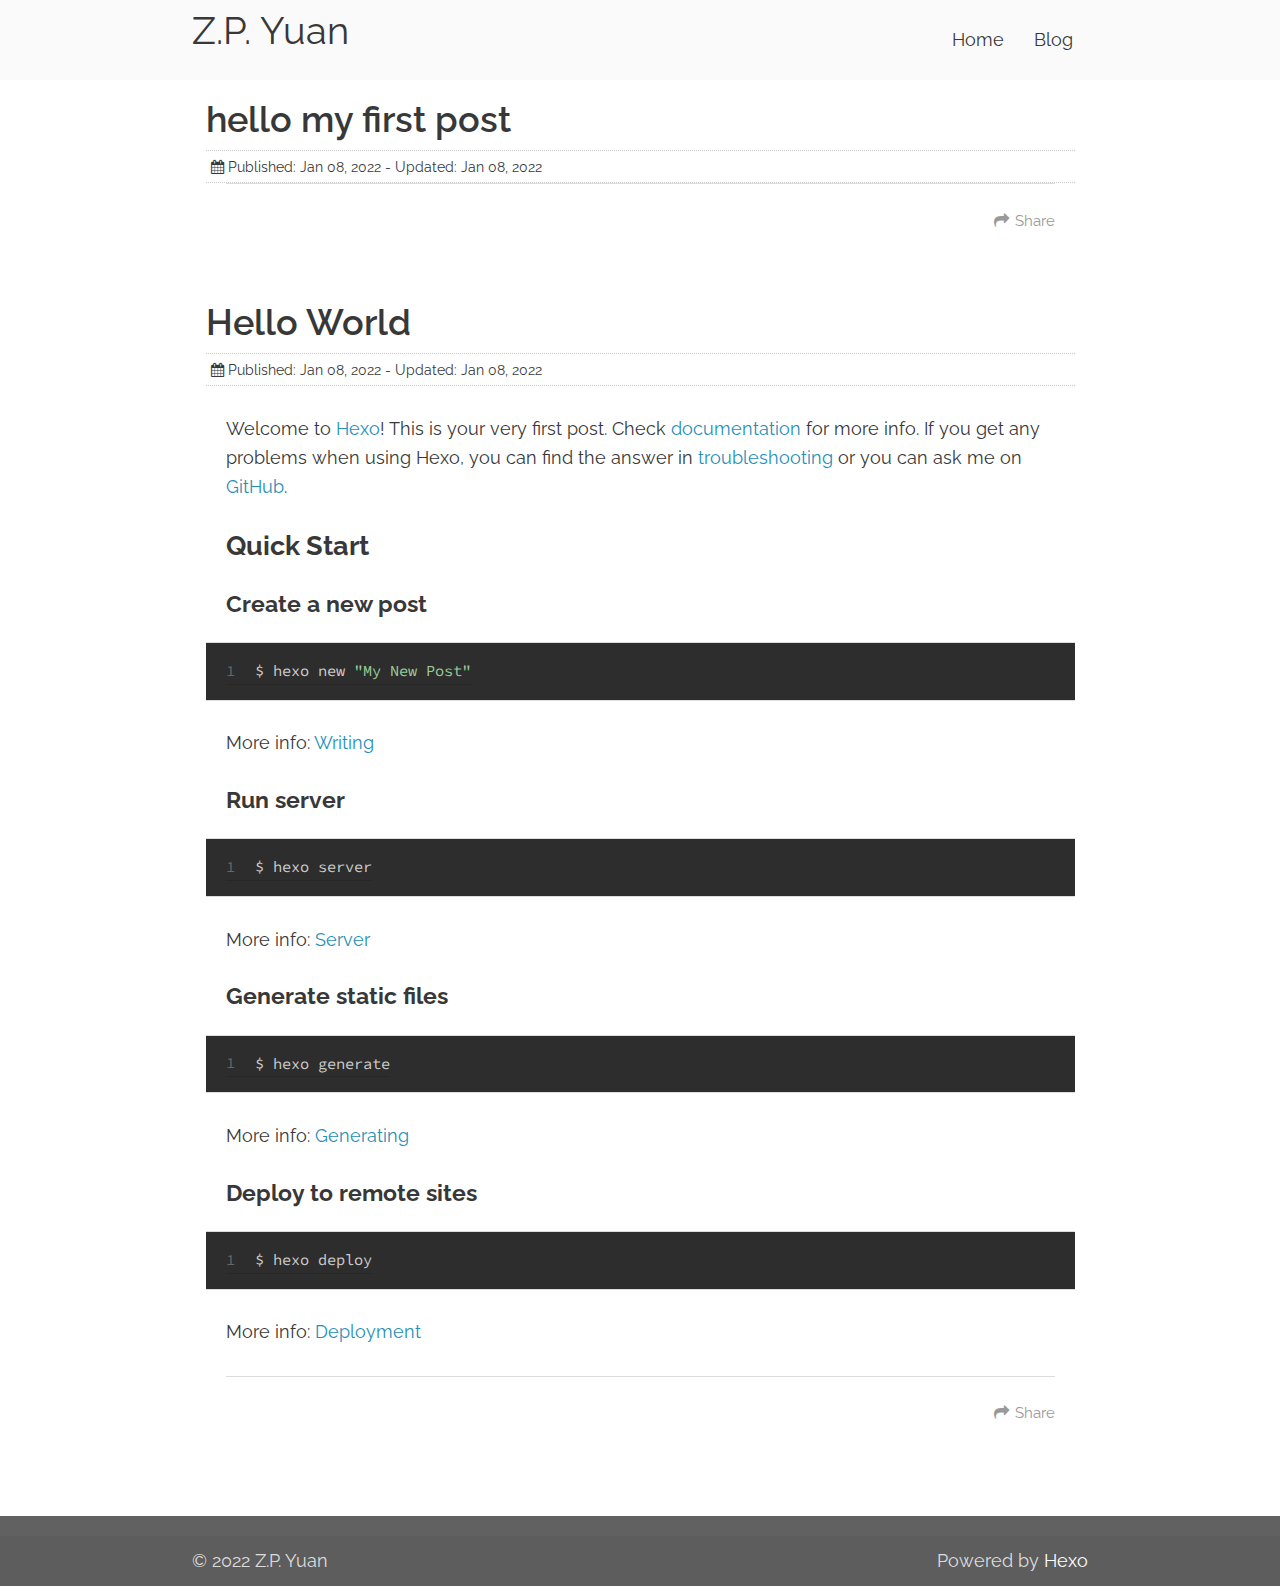
<file: blog/index.html>
<!DOCTYPE html>
<html>
<head>
  <meta charset="utf-8" />
  
  <title>Blog | Z.P. Yuan</title>

  <meta name="viewport" content="width=device-width, initial-scale=1.0" />
  <meta http-equiv="X-UA-Compatible" content="ie=edge" />

  <meta name="description" content="Personal Blog of Z.P. Yuan">
<meta property="og:type" content="website">
<meta property="og:title" content="Z.P. Yuan">
<meta property="og:url" content="http://example.com/blog/index.html">
<meta property="og:site_name" content="Z.P. Yuan">
<meta property="og:description" content="Personal Blog of Z.P. Yuan">
<meta property="og:locale" content="en_US">
<meta property="article:author" content="Z.P. Yuan">
<meta name="twitter:card" content="summary">

  
    <link rel="alternate" href="/atom.xml" title="Z.P. Yuan" type="application/atom+xml" />
  

  

  <link href="https://fonts.googleapis.com/css?family=Source+Code+Pro|Material+Icons|Raleway:400,300,700" rel="stylesheet" type="text/css" />

  
<link rel="stylesheet" href="/generated/668-8ba6742167ba420f699c.css">

<link rel="stylesheet" href="/generated/app-da20bb8e781d1cdeb855.css">

<link rel="stylesheet" href="/generated/blog-9616c73356b85ed396f8.css">


  


  <script src="https://polyfill.io/v3/polyfill.min.js?features=es5,es6,es7,fetch,Object.entries,Object.values&flags=gated"></script>

<meta name="generator" content="Hexo 6.0.0"></head>
<body>

  
<div class="navbar-fixed">
  <nav id="main-navbar" class="grey lighten-5 z-depth-0" role="navigation">
    <div class="nav-wrapper container">

      <a id="logo-container" href="/" class="brand-logo center-align">
        <span>Z.P. Yuan</span>
        <sub></sub>
      </a>

      <ul class="right hide-on-med-and-down">
        
          <li>
            <a class="main-nav-link" href="/">Home</a>
          </li>
        
          <li>
            <a class="main-nav-link" href="/blog">Blog</a>
          </li>
        
      </ul>

      <a href="#" data-target="nav-mobile" class="button-collapse sidenav-trigger">
        <i class="material-icons">menu</i>
      </a>
    </div>
  </nav>
</div>

<ul id="nav-mobile" class="sidenav">
  
  <li>
    <a class="main-nav-link" href="/">Home</a>
  </li>
  
  <li>
    <a class="main-nav-link" href="/blog">Blog</a>
  </li>
  
</ul>


  <div id="main-container">
    
<div class="container">
  <div class="row">
    <div class="col s12">

      

      
        

      <article id="post-hello-my-first-post" class="article article-type-post" itemscope itemprop="blogPost">

        <div class="article-inner">
          


          <header class="article-header">
          
              
  
    <h1 itemprop="name" class="header">
      <a class="article-title " href="/blog/hello-my-first-post/">hello my first post</a>
    </h1>
  


          

            
              <div class="article-meta">
                <i class="fa fa-calendar"></i>
                Published:
                <time
                  datetime="2022-01-08T18:57:53.000Z"
                  itemprop="datePublished"
                  title="Date published"
                >Jan 08, 2022</time>

                
                  -
                  Updated:
                  <time
                    datetime="2022-01-08T18:57:53.022Z"
                    itemprop="dateModified"
                    title="Date updated"
                  >Jan 08, 2022</time>
                
              </div>
            
          </header>


          <div class="article-entry " itemprop="articleBody">
            
              
            
          </div>

          

          <footer class="article-footer">
            <a data-url="http://example.com/blog/hello-my-first-post/" data-id="cky66wwni00003ku4auhbgjx4" class="article-share-link">Share</a>
            
            
          </footer>

        </div>

        
      </article>


      




      
        

      <article id="post-hello-world" class="article article-type-post" itemscope itemprop="blogPost">

        <div class="article-inner">
          


          <header class="article-header">
          
              
  
    <h1 itemprop="name" class="header">
      <a class="article-title " href="/blog/hello-world/">Hello World</a>
    </h1>
  


          

            
              <div class="article-meta">
                <i class="fa fa-calendar"></i>
                Published:
                <time
                  datetime="2022-01-08T18:37:34.555Z"
                  itemprop="datePublished"
                  title="Date published"
                >Jan 08, 2022</time>

                
                  -
                  Updated:
                  <time
                    datetime="2022-01-08T18:37:34.556Z"
                    itemprop="dateModified"
                    title="Date updated"
                  >Jan 08, 2022</time>
                
              </div>
            
          </header>


          <div class="article-entry " itemprop="articleBody">
            
              <p>Welcome to <a target="_blank" rel="noopener" href="https://hexo.io/">Hexo</a>! This is your very first post. Check <a target="_blank" rel="noopener" href="https://hexo.io/docs/">documentation</a> for more info. If you get any problems when using Hexo, you can find the answer in <a target="_blank" rel="noopener" href="https://hexo.io/docs/troubleshooting.html">troubleshooting</a> or you can ask me on <a target="_blank" rel="noopener" href="https://github.com/hexojs/hexo/issues">GitHub</a>.</p>
<h2 id="Quick-Start"><a href="#Quick-Start" class="headerlink" title="Quick Start"></a>Quick Start</h2><h3 id="Create-a-new-post"><a href="#Create-a-new-post" class="headerlink" title="Create a new post"></a>Create a new post</h3><figure class="highlight bash"><table><tr><td class="gutter"><pre><span class="line">1</span><br></pre></td><td class="code"><pre><span class="line">$ hexo new <span class="string">&quot;My New Post&quot;</span></span><br></pre></td></tr></table></figure>

<p>More info: <a target="_blank" rel="noopener" href="https://hexo.io/docs/writing.html">Writing</a></p>
<h3 id="Run-server"><a href="#Run-server" class="headerlink" title="Run server"></a>Run server</h3><figure class="highlight bash"><table><tr><td class="gutter"><pre><span class="line">1</span><br></pre></td><td class="code"><pre><span class="line">$ hexo server</span><br></pre></td></tr></table></figure>

<p>More info: <a target="_blank" rel="noopener" href="https://hexo.io/docs/server.html">Server</a></p>
<h3 id="Generate-static-files"><a href="#Generate-static-files" class="headerlink" title="Generate static files"></a>Generate static files</h3><figure class="highlight bash"><table><tr><td class="gutter"><pre><span class="line">1</span><br></pre></td><td class="code"><pre><span class="line">$ hexo generate</span><br></pre></td></tr></table></figure>

<p>More info: <a target="_blank" rel="noopener" href="https://hexo.io/docs/generating.html">Generating</a></p>
<h3 id="Deploy-to-remote-sites"><a href="#Deploy-to-remote-sites" class="headerlink" title="Deploy to remote sites"></a>Deploy to remote sites</h3><figure class="highlight bash"><table><tr><td class="gutter"><pre><span class="line">1</span><br></pre></td><td class="code"><pre><span class="line">$ hexo deploy</span><br></pre></td></tr></table></figure>

<p>More info: <a target="_blank" rel="noopener" href="https://hexo.io/docs/one-command-deployment.html">Deployment</a></p>

            
          </div>

          

          <footer class="article-footer">
            <a data-url="http://example.com/blog/hello-world/" data-id="cky667uku0000e0u4fpge472h" class="article-share-link">Share</a>
            
            
          </footer>

        </div>

        
      </article>


      




      


      

    </div>
  </div>
</div>


  </div>

  <footer class="page-footer grey darken-2">
    <div class="footer-copyright">
      <div class="container">
        &copy; 2022 Z.P. Yuan

        <div class="right">
          Powered by <a href="http://hexo.io/" rel="nofollow noopener" class="white-text" target="_blank">Hexo</a>
        </div>
      </div>
    </div>
  </footer>

  
<script src="/generated/193-eb01f81907d23513bb6f.js"></script>

<script src="/generated/668-d2e471b8dcd3790fc287.js"></script>

<script src="/generated/app-ab934fe8b0db342c4d01.js"></script>

<script src="/generated/blog-11990083fd519e2cb9b8.js"></script>


</body>
</html>
</file>
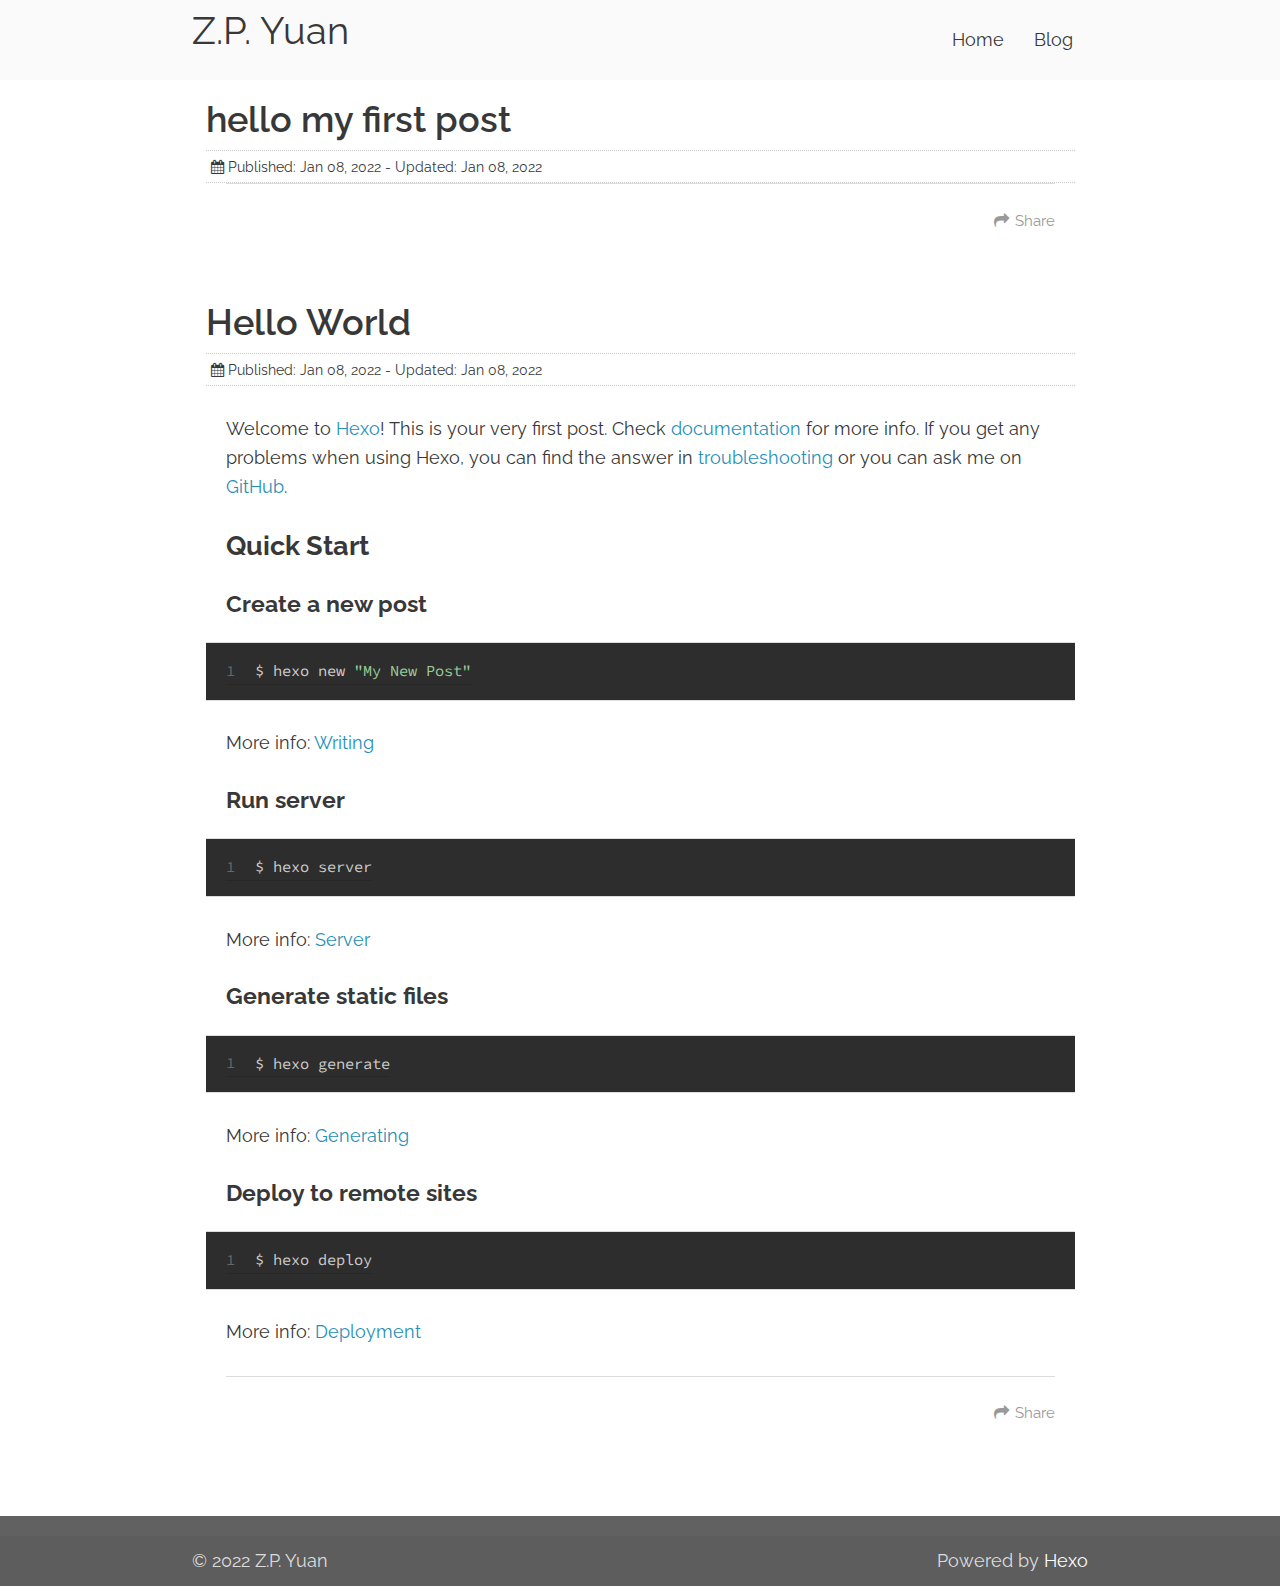
<file: blog/2022/index.html>
<!DOCTYPE html>
<html>
<head>
  <meta charset="utf-8" />
  
  <title>Blog: 2022 | Z.P. Yuan</title>

  <meta name="viewport" content="width=device-width, initial-scale=1.0" />
  <meta http-equiv="X-UA-Compatible" content="ie=edge" />

  <meta name="description" content="Personal Blog of Z.P. Yuan">
<meta property="og:type" content="website">
<meta property="og:title" content="Z.P. Yuan">
<meta property="og:url" content="http://example.com/blog/2022/index.html">
<meta property="og:site_name" content="Z.P. Yuan">
<meta property="og:description" content="Personal Blog of Z.P. Yuan">
<meta property="og:locale" content="en_US">
<meta property="article:author" content="Z.P. Yuan">
<meta name="twitter:card" content="summary">

  
    <link rel="alternate" href="/atom.xml" title="Z.P. Yuan" type="application/atom+xml" />
  

  

  <link href="https://fonts.googleapis.com/css?family=Source+Code+Pro|Material+Icons|Raleway:400,300,700" rel="stylesheet" type="text/css" />

  
<link rel="stylesheet" href="/generated/668-8ba6742167ba420f699c.css">

<link rel="stylesheet" href="/generated/app-da20bb8e781d1cdeb855.css">

<link rel="stylesheet" href="/generated/blog-9616c73356b85ed396f8.css">


  


  <script src="https://polyfill.io/v3/polyfill.min.js?features=es5,es6,es7,fetch,Object.entries,Object.values&flags=gated"></script>

<meta name="generator" content="Hexo 6.0.0"></head>
<body>

  
<div class="navbar-fixed">
  <nav id="main-navbar" class="grey lighten-5 z-depth-0" role="navigation">
    <div class="nav-wrapper container">

      <a id="logo-container" href="/" class="brand-logo center-align">
        <span>Z.P. Yuan</span>
        <sub></sub>
      </a>

      <ul class="right hide-on-med-and-down">
        
          <li>
            <a class="main-nav-link" href="/">Home</a>
          </li>
        
          <li>
            <a class="main-nav-link" href="/blog">Blog</a>
          </li>
        
      </ul>

      <a href="#" data-target="nav-mobile" class="button-collapse sidenav-trigger">
        <i class="material-icons">menu</i>
      </a>
    </div>
  </nav>
</div>

<ul id="nav-mobile" class="sidenav">
  
  <li>
    <a class="main-nav-link" href="/">Home</a>
  </li>
  
  <li>
    <a class="main-nav-link" href="/blog">Blog</a>
  </li>
  
</ul>


  <div id="main-container">
    
<div class="container">
  <div class="row">
    <div class="col s12">

      

      
        

      <article id="post-hello-my-first-post" class="article article-type-post" itemscope itemprop="blogPost">

        <div class="article-inner">
          


          <header class="article-header">
          
              
  
    <h1 itemprop="name" class="header">
      <a class="article-title " href="/blog/hello-my-first-post/">hello my first post</a>
    </h1>
  


          

            
              <div class="article-meta">
                <i class="fa fa-calendar"></i>
                Published:
                <time
                  datetime="2022-01-08T18:57:53.000Z"
                  itemprop="datePublished"
                  title="Date published"
                >Jan 08, 2022</time>

                
                  -
                  Updated:
                  <time
                    datetime="2022-01-08T18:57:53.022Z"
                    itemprop="dateModified"
                    title="Date updated"
                  >Jan 08, 2022</time>
                
              </div>
            
          </header>


          <div class="article-entry " itemprop="articleBody">
            
              
            
          </div>

          

          <footer class="article-footer">
            <a data-url="http://example.com/blog/hello-my-first-post/" data-id="cky66wwni00003ku4auhbgjx4" class="article-share-link">Share</a>
            
            
          </footer>

        </div>

        
      </article>


      




      
        

      <article id="post-hello-world" class="article article-type-post" itemscope itemprop="blogPost">

        <div class="article-inner">
          


          <header class="article-header">
          
              
  
    <h1 itemprop="name" class="header">
      <a class="article-title " href="/blog/hello-world/">Hello World</a>
    </h1>
  


          

            
              <div class="article-meta">
                <i class="fa fa-calendar"></i>
                Published:
                <time
                  datetime="2022-01-08T18:37:34.555Z"
                  itemprop="datePublished"
                  title="Date published"
                >Jan 08, 2022</time>

                
                  -
                  Updated:
                  <time
                    datetime="2022-01-08T18:37:34.556Z"
                    itemprop="dateModified"
                    title="Date updated"
                  >Jan 08, 2022</time>
                
              </div>
            
          </header>


          <div class="article-entry " itemprop="articleBody">
            
              <p>Welcome to <a target="_blank" rel="noopener" href="https://hexo.io/">Hexo</a>! This is your very first post. Check <a target="_blank" rel="noopener" href="https://hexo.io/docs/">documentation</a> for more info. If you get any problems when using Hexo, you can find the answer in <a target="_blank" rel="noopener" href="https://hexo.io/docs/troubleshooting.html">troubleshooting</a> or you can ask me on <a target="_blank" rel="noopener" href="https://github.com/hexojs/hexo/issues">GitHub</a>.</p>
<h2 id="Quick-Start"><a href="#Quick-Start" class="headerlink" title="Quick Start"></a>Quick Start</h2><h3 id="Create-a-new-post"><a href="#Create-a-new-post" class="headerlink" title="Create a new post"></a>Create a new post</h3><figure class="highlight bash"><table><tr><td class="gutter"><pre><span class="line">1</span><br></pre></td><td class="code"><pre><span class="line">$ hexo new <span class="string">&quot;My New Post&quot;</span></span><br></pre></td></tr></table></figure>

<p>More info: <a target="_blank" rel="noopener" href="https://hexo.io/docs/writing.html">Writing</a></p>
<h3 id="Run-server"><a href="#Run-server" class="headerlink" title="Run server"></a>Run server</h3><figure class="highlight bash"><table><tr><td class="gutter"><pre><span class="line">1</span><br></pre></td><td class="code"><pre><span class="line">$ hexo server</span><br></pre></td></tr></table></figure>

<p>More info: <a target="_blank" rel="noopener" href="https://hexo.io/docs/server.html">Server</a></p>
<h3 id="Generate-static-files"><a href="#Generate-static-files" class="headerlink" title="Generate static files"></a>Generate static files</h3><figure class="highlight bash"><table><tr><td class="gutter"><pre><span class="line">1</span><br></pre></td><td class="code"><pre><span class="line">$ hexo generate</span><br></pre></td></tr></table></figure>

<p>More info: <a target="_blank" rel="noopener" href="https://hexo.io/docs/generating.html">Generating</a></p>
<h3 id="Deploy-to-remote-sites"><a href="#Deploy-to-remote-sites" class="headerlink" title="Deploy to remote sites"></a>Deploy to remote sites</h3><figure class="highlight bash"><table><tr><td class="gutter"><pre><span class="line">1</span><br></pre></td><td class="code"><pre><span class="line">$ hexo deploy</span><br></pre></td></tr></table></figure>

<p>More info: <a target="_blank" rel="noopener" href="https://hexo.io/docs/one-command-deployment.html">Deployment</a></p>

            
          </div>

          

          <footer class="article-footer">
            <a data-url="http://example.com/blog/hello-world/" data-id="cky667uku0000e0u4fpge472h" class="article-share-link">Share</a>
            
            
          </footer>

        </div>

        
      </article>


      




      


      

    </div>
  </div>
</div>


  </div>

  <footer class="page-footer grey darken-2">
    <div class="footer-copyright">
      <div class="container">
        &copy; 2022 Z.P. Yuan

        <div class="right">
          Powered by <a href="http://hexo.io/" rel="nofollow noopener" class="white-text" target="_blank">Hexo</a>
        </div>
      </div>
    </div>
  </footer>

  
<script src="/generated/193-eb01f81907d23513bb6f.js"></script>

<script src="/generated/668-d2e471b8dcd3790fc287.js"></script>

<script src="/generated/app-ab934fe8b0db342c4d01.js"></script>

<script src="/generated/blog-11990083fd519e2cb9b8.js"></script>


</body>
</html>
</file>
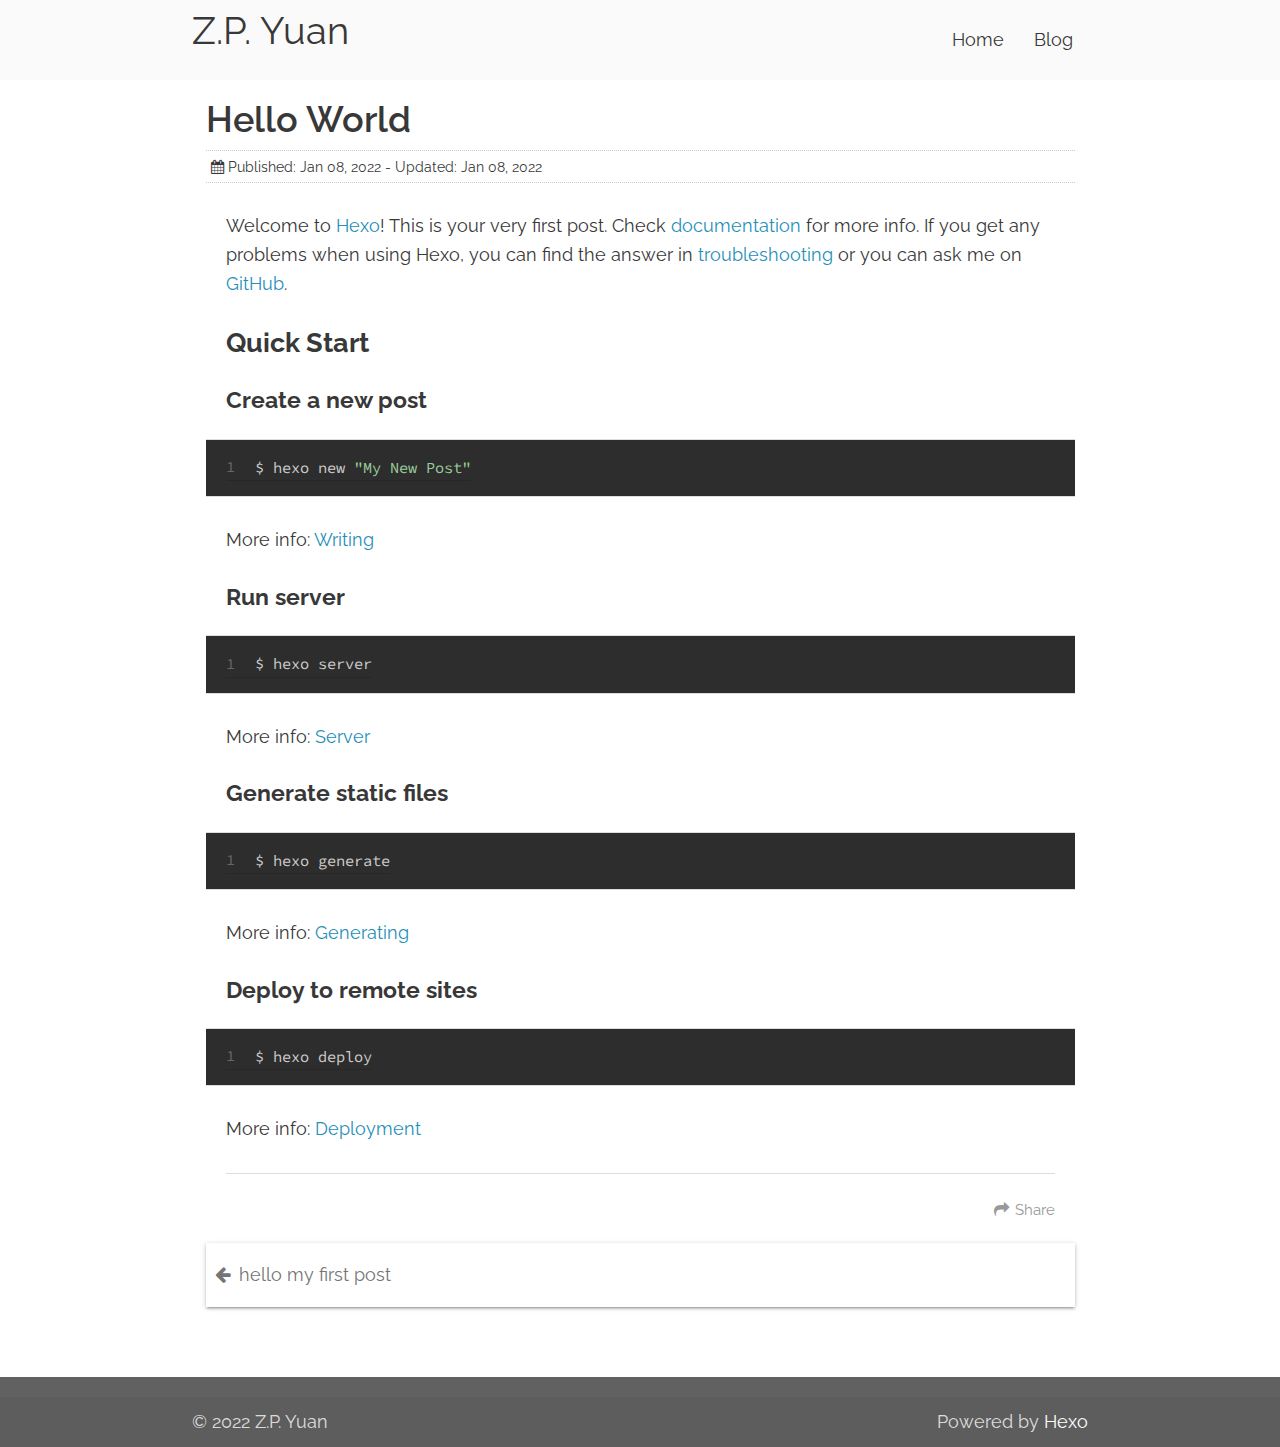
<file: blog/hello-world/index.html>
<!DOCTYPE html>
<html>
<head>
  <meta charset="utf-8" />
  
  <title>Hello World | Z.P. Yuan</title>

  <meta name="viewport" content="width=device-width, initial-scale=1.0" />
  <meta http-equiv="X-UA-Compatible" content="ie=edge" />

  <meta name="description" content="Welcome to Hexo! This is your very first post. Check documentation for more info. If you get any problems when using Hexo, you can find the answer in troubleshooting or you can ask me on GitHub. Quick">
<meta property="og:type" content="article">
<meta property="og:title" content="Hello World">
<meta property="og:url" content="http://example.com/blog/hello-world/index.html">
<meta property="og:site_name" content="Z.P. Yuan">
<meta property="og:description" content="Welcome to Hexo! This is your very first post. Check documentation for more info. If you get any problems when using Hexo, you can find the answer in troubleshooting or you can ask me on GitHub. Quick">
<meta property="og:locale" content="en_US">
<meta property="article:published_time" content="2022-01-08T18:37:34.555Z">
<meta property="article:modified_time" content="2022-01-08T18:37:34.556Z">
<meta property="article:author" content="Z.P. Yuan">
<meta name="twitter:card" content="summary">

  
    <link rel="alternate" href="/atom.xml" title="Z.P. Yuan" type="application/atom+xml" />
  

  

  <link href="https://fonts.googleapis.com/css?family=Source+Code+Pro|Material+Icons|Raleway:400,300,700" rel="stylesheet" type="text/css" />

  
<link rel="stylesheet" href="/generated/668-8ba6742167ba420f699c.css">

<link rel="stylesheet" href="/generated/app-da20bb8e781d1cdeb855.css">

<link rel="stylesheet" href="/generated/blog-9616c73356b85ed396f8.css">


  


  <script src="https://polyfill.io/v3/polyfill.min.js?features=es5,es6,es7,fetch,Object.entries,Object.values&flags=gated"></script>

<meta name="generator" content="Hexo 6.0.0"></head>
<body>

  
<div class="navbar-fixed">
  <nav id="main-navbar" class="grey lighten-5 z-depth-0" role="navigation">
    <div class="nav-wrapper container">

      <a id="logo-container" href="/" class="brand-logo center-align">
        <span>Z.P. Yuan</span>
        <sub></sub>
      </a>

      <ul class="right hide-on-med-and-down">
        
          <li>
            <a class="main-nav-link" href="/">Home</a>
          </li>
        
          <li>
            <a class="main-nav-link" href="/blog">Blog</a>
          </li>
        
      </ul>

      <a href="#" data-target="nav-mobile" class="button-collapse sidenav-trigger">
        <i class="material-icons">menu</i>
      </a>
    </div>
  </nav>
</div>

<ul id="nav-mobile" class="sidenav">
  
  <li>
    <a class="main-nav-link" href="/">Home</a>
  </li>
  
  <li>
    <a class="main-nav-link" href="/blog">Blog</a>
  </li>
  
</ul>


  <div id="main-container">
    
<div class="container">
  <div class="row">
    <div class="col s12">


      <article id="post-hello-world" class="article article-type-post" itemscope itemprop="blogPost">

        <div class="article-inner">
          


          <header class="article-header">
          
              
  
    <h1 class="article-title header" itemprop="name">
      Hello World
    </h1>
  


          

            
              <div class="article-meta">
                <i class="fa fa-calendar"></i>
                Published:
                <time
                  datetime="2022-01-08T18:37:34.555Z"
                  itemprop="datePublished"
                  title="Date published"
                >Jan 08, 2022</time>

                
                  -
                  Updated:
                  <time
                    datetime="2022-01-08T18:37:34.556Z"
                    itemprop="dateModified"
                    title="Date updated"
                  >Jan 08, 2022</time>
                
              </div>
            
          </header>


          <div class="article-entry " itemprop="articleBody">
            
              <p>Welcome to <a target="_blank" rel="noopener" href="https://hexo.io/">Hexo</a>! This is your very first post. Check <a target="_blank" rel="noopener" href="https://hexo.io/docs/">documentation</a> for more info. If you get any problems when using Hexo, you can find the answer in <a target="_blank" rel="noopener" href="https://hexo.io/docs/troubleshooting.html">troubleshooting</a> or you can ask me on <a target="_blank" rel="noopener" href="https://github.com/hexojs/hexo/issues">GitHub</a>.</p>
<h2 id="Quick-Start"><a href="#Quick-Start" class="headerlink" title="Quick Start"></a>Quick Start</h2><h3 id="Create-a-new-post"><a href="#Create-a-new-post" class="headerlink" title="Create a new post"></a>Create a new post</h3><figure class="highlight bash"><table><tr><td class="gutter"><pre><span class="line">1</span><br></pre></td><td class="code"><pre><span class="line">$ hexo new <span class="string">&quot;My New Post&quot;</span></span><br></pre></td></tr></table></figure>

<p>More info: <a target="_blank" rel="noopener" href="https://hexo.io/docs/writing.html">Writing</a></p>
<h3 id="Run-server"><a href="#Run-server" class="headerlink" title="Run server"></a>Run server</h3><figure class="highlight bash"><table><tr><td class="gutter"><pre><span class="line">1</span><br></pre></td><td class="code"><pre><span class="line">$ hexo server</span><br></pre></td></tr></table></figure>

<p>More info: <a target="_blank" rel="noopener" href="https://hexo.io/docs/server.html">Server</a></p>
<h3 id="Generate-static-files"><a href="#Generate-static-files" class="headerlink" title="Generate static files"></a>Generate static files</h3><figure class="highlight bash"><table><tr><td class="gutter"><pre><span class="line">1</span><br></pre></td><td class="code"><pre><span class="line">$ hexo generate</span><br></pre></td></tr></table></figure>

<p>More info: <a target="_blank" rel="noopener" href="https://hexo.io/docs/generating.html">Generating</a></p>
<h3 id="Deploy-to-remote-sites"><a href="#Deploy-to-remote-sites" class="headerlink" title="Deploy to remote sites"></a>Deploy to remote sites</h3><figure class="highlight bash"><table><tr><td class="gutter"><pre><span class="line">1</span><br></pre></td><td class="code"><pre><span class="line">$ hexo deploy</span><br></pre></td></tr></table></figure>

<p>More info: <a target="_blank" rel="noopener" href="https://hexo.io/docs/one-command-deployment.html">Deployment</a></p>

            
          </div>

          

          <footer class="article-footer">
            <a data-url="http://example.com/blog/hello-world/" data-id="cky667uku0000e0u4fpge472h" class="article-share-link">Share</a>
            
            
          </footer>

        </div>

        
          
<nav id="article-nav" class="white">
  <div class="nav-wrapper">
    <ul>
    
      <li id="article-nav-newer-container">
        <a
          href="/blog/hello-my-first-post/"
          id="article-nav-newer"
          class="article-nav-link-wrap grey-text text-darken-1"
          title="hello my first post"
        >
          <i class="fa fa-arrow-left"></i>
          <span class="article-nav-title truncate">hello my first post</span>
        </a>
      </li>
    

    

    </ul>
  </div>
</nav>


        
      </article>


      



    </div>
  </div>
</div>


  




  </div>

  <footer class="page-footer grey darken-2">
    <div class="footer-copyright">
      <div class="container">
        &copy; 2022 Z.P. Yuan

        <div class="right">
          Powered by <a href="http://hexo.io/" rel="nofollow noopener" class="white-text" target="_blank">Hexo</a>
        </div>
      </div>
    </div>
  </footer>

  
<script src="/generated/193-eb01f81907d23513bb6f.js"></script>

<script src="/generated/668-d2e471b8dcd3790fc287.js"></script>

<script src="/generated/app-ab934fe8b0db342c4d01.js"></script>

<script src="/generated/blog-11990083fd519e2cb9b8.js"></script>


</body>
</html>
</file>
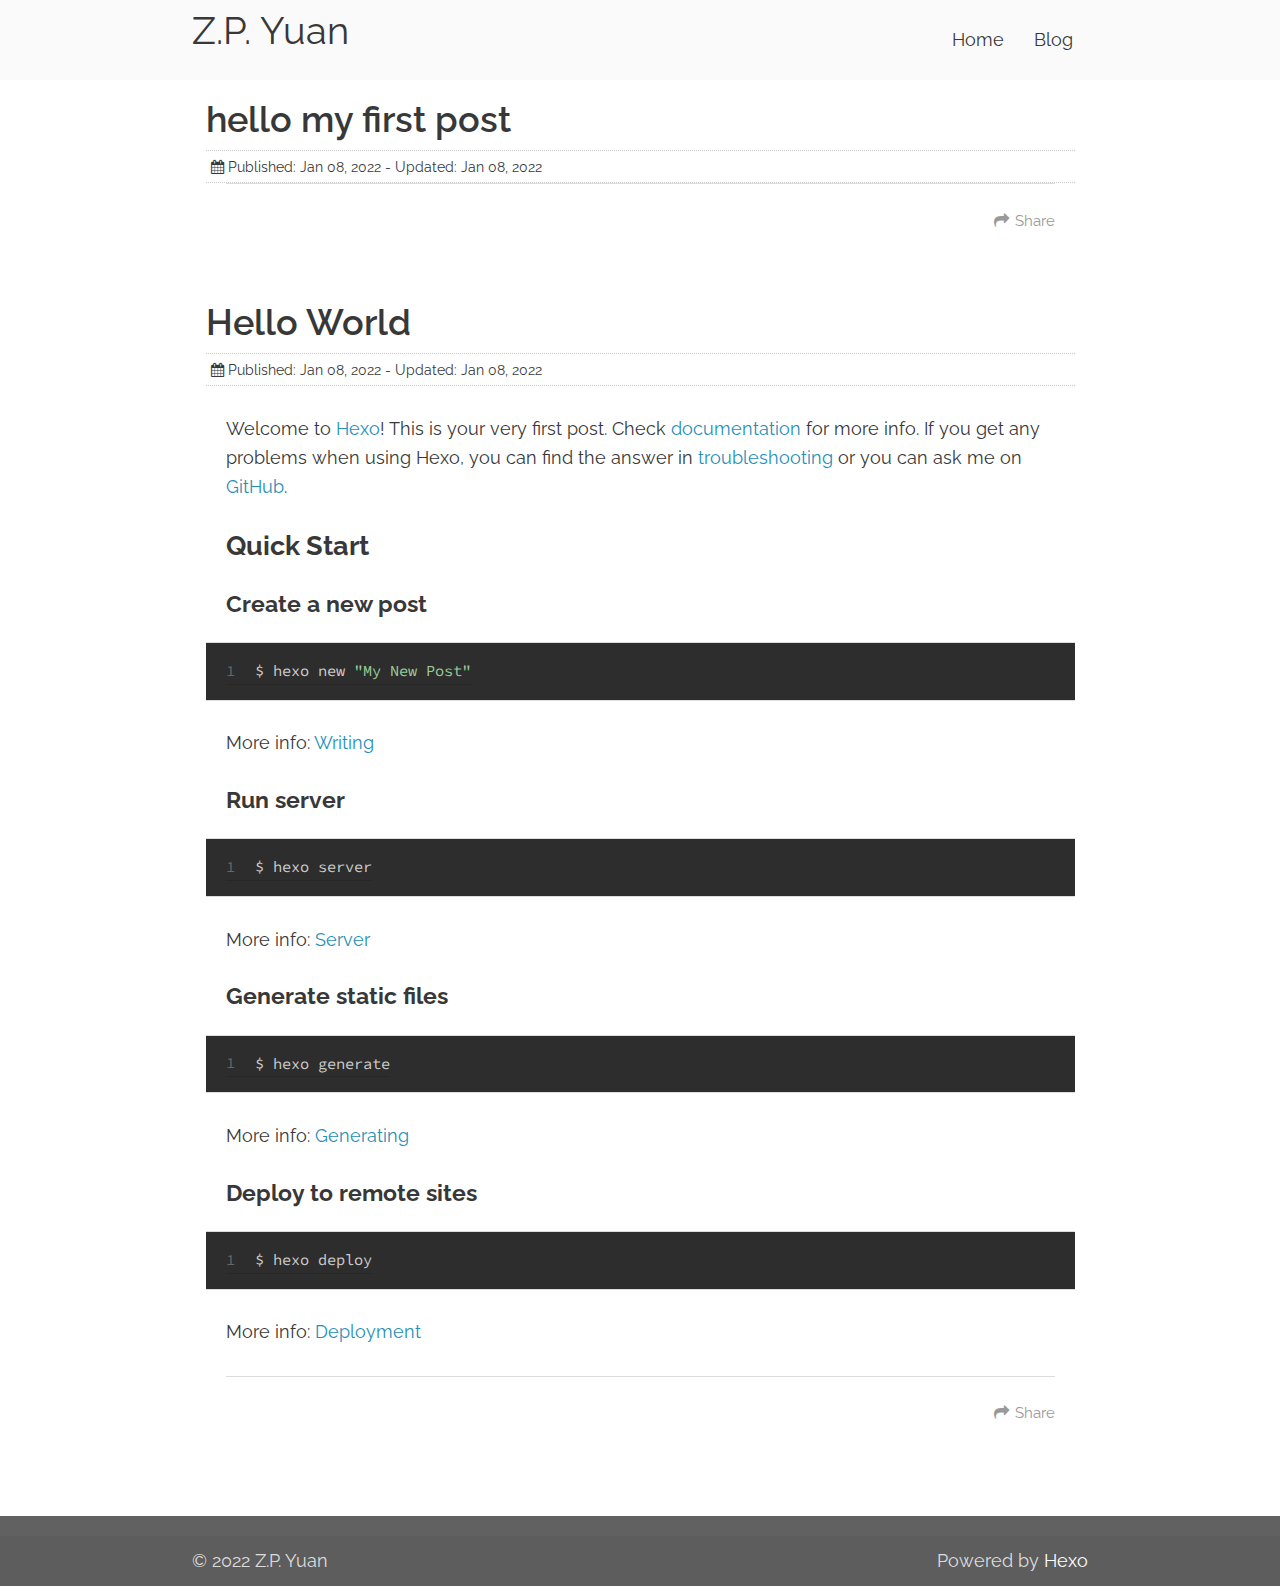
<file: blog/2022/01/index.html>
<!DOCTYPE html>
<html>
<head>
  <meta charset="utf-8" />
  
  <title>Blog: 2022/1 | Z.P. Yuan</title>

  <meta name="viewport" content="width=device-width, initial-scale=1.0" />
  <meta http-equiv="X-UA-Compatible" content="ie=edge" />

  <meta name="description" content="Personal Blog of Z.P. Yuan">
<meta property="og:type" content="website">
<meta property="og:title" content="Z.P. Yuan">
<meta property="og:url" content="http://example.com/blog/2022/01/index.html">
<meta property="og:site_name" content="Z.P. Yuan">
<meta property="og:description" content="Personal Blog of Z.P. Yuan">
<meta property="og:locale" content="en_US">
<meta property="article:author" content="Z.P. Yuan">
<meta name="twitter:card" content="summary">

  
    <link rel="alternate" href="/atom.xml" title="Z.P. Yuan" type="application/atom+xml" />
  

  

  <link href="https://fonts.googleapis.com/css?family=Source+Code+Pro|Material+Icons|Raleway:400,300,700" rel="stylesheet" type="text/css" />

  
<link rel="stylesheet" href="/generated/668-8ba6742167ba420f699c.css">

<link rel="stylesheet" href="/generated/app-da20bb8e781d1cdeb855.css">

<link rel="stylesheet" href="/generated/blog-9616c73356b85ed396f8.css">


  


  <script src="https://polyfill.io/v3/polyfill.min.js?features=es5,es6,es7,fetch,Object.entries,Object.values&flags=gated"></script>

<meta name="generator" content="Hexo 6.0.0"></head>
<body>

  
<div class="navbar-fixed">
  <nav id="main-navbar" class="grey lighten-5 z-depth-0" role="navigation">
    <div class="nav-wrapper container">

      <a id="logo-container" href="/" class="brand-logo center-align">
        <span>Z.P. Yuan</span>
        <sub></sub>
      </a>

      <ul class="right hide-on-med-and-down">
        
          <li>
            <a class="main-nav-link" href="/">Home</a>
          </li>
        
          <li>
            <a class="main-nav-link" href="/blog">Blog</a>
          </li>
        
      </ul>

      <a href="#" data-target="nav-mobile" class="button-collapse sidenav-trigger">
        <i class="material-icons">menu</i>
      </a>
    </div>
  </nav>
</div>

<ul id="nav-mobile" class="sidenav">
  
  <li>
    <a class="main-nav-link" href="/">Home</a>
  </li>
  
  <li>
    <a class="main-nav-link" href="/blog">Blog</a>
  </li>
  
</ul>


  <div id="main-container">
    
<div class="container">
  <div class="row">
    <div class="col s12">

      

      
        

      <article id="post-hello-my-first-post" class="article article-type-post" itemscope itemprop="blogPost">

        <div class="article-inner">
          


          <header class="article-header">
          
              
  
    <h1 itemprop="name" class="header">
      <a class="article-title " href="/blog/hello-my-first-post/">hello my first post</a>
    </h1>
  


          

            
              <div class="article-meta">
                <i class="fa fa-calendar"></i>
                Published:
                <time
                  datetime="2022-01-08T18:57:53.000Z"
                  itemprop="datePublished"
                  title="Date published"
                >Jan 08, 2022</time>

                
                  -
                  Updated:
                  <time
                    datetime="2022-01-08T18:57:53.022Z"
                    itemprop="dateModified"
                    title="Date updated"
                  >Jan 08, 2022</time>
                
              </div>
            
          </header>


          <div class="article-entry " itemprop="articleBody">
            
              
            
          </div>

          

          <footer class="article-footer">
            <a data-url="http://example.com/blog/hello-my-first-post/" data-id="cky66wwni00003ku4auhbgjx4" class="article-share-link">Share</a>
            
            
          </footer>

        </div>

        
      </article>


      




      
        

      <article id="post-hello-world" class="article article-type-post" itemscope itemprop="blogPost">

        <div class="article-inner">
          


          <header class="article-header">
          
              
  
    <h1 itemprop="name" class="header">
      <a class="article-title " href="/blog/hello-world/">Hello World</a>
    </h1>
  


          

            
              <div class="article-meta">
                <i class="fa fa-calendar"></i>
                Published:
                <time
                  datetime="2022-01-08T18:37:34.555Z"
                  itemprop="datePublished"
                  title="Date published"
                >Jan 08, 2022</time>

                
                  -
                  Updated:
                  <time
                    datetime="2022-01-08T18:37:34.556Z"
                    itemprop="dateModified"
                    title="Date updated"
                  >Jan 08, 2022</time>
                
              </div>
            
          </header>


          <div class="article-entry " itemprop="articleBody">
            
              <p>Welcome to <a target="_blank" rel="noopener" href="https://hexo.io/">Hexo</a>! This is your very first post. Check <a target="_blank" rel="noopener" href="https://hexo.io/docs/">documentation</a> for more info. If you get any problems when using Hexo, you can find the answer in <a target="_blank" rel="noopener" href="https://hexo.io/docs/troubleshooting.html">troubleshooting</a> or you can ask me on <a target="_blank" rel="noopener" href="https://github.com/hexojs/hexo/issues">GitHub</a>.</p>
<h2 id="Quick-Start"><a href="#Quick-Start" class="headerlink" title="Quick Start"></a>Quick Start</h2><h3 id="Create-a-new-post"><a href="#Create-a-new-post" class="headerlink" title="Create a new post"></a>Create a new post</h3><figure class="highlight bash"><table><tr><td class="gutter"><pre><span class="line">1</span><br></pre></td><td class="code"><pre><span class="line">$ hexo new <span class="string">&quot;My New Post&quot;</span></span><br></pre></td></tr></table></figure>

<p>More info: <a target="_blank" rel="noopener" href="https://hexo.io/docs/writing.html">Writing</a></p>
<h3 id="Run-server"><a href="#Run-server" class="headerlink" title="Run server"></a>Run server</h3><figure class="highlight bash"><table><tr><td class="gutter"><pre><span class="line">1</span><br></pre></td><td class="code"><pre><span class="line">$ hexo server</span><br></pre></td></tr></table></figure>

<p>More info: <a target="_blank" rel="noopener" href="https://hexo.io/docs/server.html">Server</a></p>
<h3 id="Generate-static-files"><a href="#Generate-static-files" class="headerlink" title="Generate static files"></a>Generate static files</h3><figure class="highlight bash"><table><tr><td class="gutter"><pre><span class="line">1</span><br></pre></td><td class="code"><pre><span class="line">$ hexo generate</span><br></pre></td></tr></table></figure>

<p>More info: <a target="_blank" rel="noopener" href="https://hexo.io/docs/generating.html">Generating</a></p>
<h3 id="Deploy-to-remote-sites"><a href="#Deploy-to-remote-sites" class="headerlink" title="Deploy to remote sites"></a>Deploy to remote sites</h3><figure class="highlight bash"><table><tr><td class="gutter"><pre><span class="line">1</span><br></pre></td><td class="code"><pre><span class="line">$ hexo deploy</span><br></pre></td></tr></table></figure>

<p>More info: <a target="_blank" rel="noopener" href="https://hexo.io/docs/one-command-deployment.html">Deployment</a></p>

            
          </div>

          

          <footer class="article-footer">
            <a data-url="http://example.com/blog/hello-world/" data-id="cky667uku0000e0u4fpge472h" class="article-share-link">Share</a>
            
            
          </footer>

        </div>

        
      </article>


      




      


      

    </div>
  </div>
</div>


  </div>

  <footer class="page-footer grey darken-2">
    <div class="footer-copyright">
      <div class="container">
        &copy; 2022 Z.P. Yuan

        <div class="right">
          Powered by <a href="http://hexo.io/" rel="nofollow noopener" class="white-text" target="_blank">Hexo</a>
        </div>
      </div>
    </div>
  </footer>

  
<script src="/generated/193-eb01f81907d23513bb6f.js"></script>

<script src="/generated/668-d2e471b8dcd3790fc287.js"></script>

<script src="/generated/app-ab934fe8b0db342c4d01.js"></script>

<script src="/generated/blog-11990083fd519e2cb9b8.js"></script>


</body>
</html>
</file>
<file: generated/app-da20bb8e781d1cdeb855.css>
.color-featured{color:#00c853}.bg-featured{background:#00c853}.article-category-link,.article-date{text-decoration:none;text-transform:uppercase;letter-spacing:2px;color:#999;margin-bottom:1em;margin-left:5px;line-height:1em;text-shadow:0 1px #fff;font-weight:bold}.article-entry h1{font-size:2em}.article-entry h2{font-size:1.5em}.article-entry h3{font-size:1.3em}.article-entry h4{font-size:1.2em}.article-entry h5{font-size:1em}.article-entry h6{font-size:1em;color:#999}.article-entry hr{border:1px dashed #ddd}.article-entry strong{font-weight:bold}.article-entry em,.article-entry cite{font-style:italic}.article-entry sup,.article-entry sub{font-size:.75em;line-height:0;position:relative;vertical-align:baseline}.article-entry sup{top:-.5em}.article-entry sub{bottom:-.2em}.article-entry small{font-size:.85em}.article-entry acronym,.article-entry abbr{border-bottom:1px dotted}.article-entry ul,.article-entry ol,.article-entry dl{margin:0 20px;line-height:1.6em}.article-entry ul ul,.article-entry ol ul,.article-entry ul ol,.article-entry ol ol{margin-top:0;margin-bottom:0}.article-entry ul li{list-style:disc}.article-entry ol li{list-style:decimal}.article-entry dt{font-weight:bold}html{font-size:18px;font-family:"Raleway","Helvetica Neue",Helvetica,Arial,sans-serif}body{display:-ms-flexbox;display:box;display:flex;min-height:100vh;flex-direction:column;color:#383838}sub{bottom:0}strong{font-weight:600}#main-container{margin-top:20px;box-flex:1;flex:1 0 auto}.article{margin:0 0 50px 0}.article-inner{overflow:hidden}.article-category{float:left;line-height:1em;color:#ccc;text-shadow:0 1px #fff;margin-left:8px}.article-category:before{content:"\2022"}.article-category-link{margin:0 12px 1em}.article-header a{color:#383838}.article-header h1{color:#383838;margin:0 0 10px 0;font-size:2rem;font-weight:600}.article-meta{font-size:.8em;padding:5px;border-top:1px dotted #ccc;border-bottom:1px dotted #ccc}.article-meta:before,.article-meta:after{content:"";display:table}.article-meta:after{clear:both}.article-date{float:left}.article-entry{color:#383838;padding:0 20px}.article-entry:before,.article-entry:after{content:"";display:table}.article-entry:after{clear:both}.article-entry p,.article-entry table{line-height:1.6em;margin:1.6em 0}.article-entry h1,.article-entry h2,.article-entry h3,.article-entry h4,.article-entry h5,.article-entry h6{font-weight:bold;line-height:1.1em;margin:1.1em 0}.article-entry a{color:#258fb8;text-decoration:none}.article-entry a:hover{text-decoration:underline}.article-entry ul,.article-entry ol,.article-entry dl{margin-top:1.6em;margin-bottom:1.6em}.article-entry img,.article-entry video{max-width:100%;height:auto;display:block;margin:auto}.article-entry iframe{border:none}.article-entry table{width:100%;border-collapse:collapse;border-spacing:0}.article-entry th{font-weight:bold;border-bottom:3px solid #ddd;padding-bottom:.5em}.article-entry td{border-bottom:1px solid #ddd;padding:10px 0}.article-entry blockquote{font-family:Georgia,"Times New Roman",serif;font-size:1.4em;margin:1.6em 20px;text-align:center}.article-entry blockquote footer{font-size:18px;margin:1.6em 0;font-family:"Raleway","Helvetica Neue",Helvetica,Arial,sans-serif}.article-entry blockquote footer cite:before{content:"—";padding:0 .5em}.article-entry .pullquote{text-align:left;width:45%;margin:0}.article-entry .pullquote.left{margin-left:.5em;margin-right:1em}.article-entry .pullquote.right{margin-right:.5em;margin-left:1em}.article-entry .caption{color:#999;display:block;font-size:.9em;margin-top:.5em;position:relative;text-align:center}.article-entry .video-container{position:relative;padding-top:56.25%;height:0;overflow:hidden}.article-entry .video-container iframe,.article-entry .video-container object,.article-entry .video-container embed{position:absolute;top:0;left:0;width:100%;height:100%;margin-top:0}.article-more-link{padding:0 20px 20px 20px}.article-more-link .btn{padding:0 1rem;letter-spacing:0}.article-footer{font-size:.85em;line-height:1.6em;border-top:1px solid #ddd;padding-top:1.6em;margin:0 20px 20px}.article-footer:before,.article-footer:after{content:"";display:table}.article-footer:after{clear:both}.article-footer a{color:#999;text-decoration:none}.article-footer a:hover{color:#383838}.article-tag-list-item{float:left;margin-right:10px}.article-tag-list-link:before{content:"#"}.article-comment-link{float:right}.article-comment-link:before{content:"\f075";font-family:FontAwesome;padding-right:8px}.article-share-link{cursor:pointer;float:right;margin-left:20px}.article-share-link:before{content:"\f064";font-family:FontAwesome;padding-right:6px}.article-share-box{position:absolute;display:none;background:#fff;box-shadow:1px 2px 10px rgba(0,0,0,0.2);border-radius:3px;margin-left:-145px;overflow:hidden;z-index:1}.article-share-box.on{display:block}.article-share-input{width:100%;background:none;box-sizing:border-box;font:14px "Raleway","Helvetica Neue",Helvetica,Arial,sans-serif;padding:0 15px;color:#383838;outline:none;border:1px solid #ddd;border-radius:3px 3px 0 0;height:36px;line-height:36px}.article-share-links{background:#eee}.article-share-links:before,.article-share-links:after{content:"";display:table}.article-share-links:after{clear:both}.article-share-twitter,.article-share-facebook,.article-share-pinterest,.article-share-google{width:50px;height:36px;display:block;float:left;position:relative;color:#999;text-shadow:0 1px #fff}.article-share-twitter:before,.article-share-facebook:before,.article-share-pinterest:before,.article-share-google:before{font-size:20px;font-family:FontAwesome;width:20px;height:20px;position:absolute;top:50%;left:50%;margin-top:-10px;margin-left:-10px;text-align:center}.article-share-twitter:hover,.article-share-facebook:hover,.article-share-pinterest:hover,.article-share-google:hover{color:#fff}.article-share-twitter:before{content:"\f099"}.article-share-twitter:hover{background:#00aced;text-shadow:0 1px #008abe}.article-share-facebook:before{content:"\f09a"}.article-share-facebook:hover{background:#3b5998;text-shadow:0 1px #2f477a}.article-share-pinterest:before{content:"\f0d2"}.article-share-pinterest:hover{background:#cb2027;text-shadow:0 1px #a21a1f}.article-share-google:before{content:"\f0d5"}.article-share-google:hover{background:#dd4b39;text-shadow:0 1px #be3221}.article-gallery{background:#000;position:relative}.article-gallery-photos{position:relative;overflow:hidden}.article-gallery-img{display:none;max-width:100%}.article-gallery-img:first-child{display:block}.article-gallery-img.loaded{position:absolute;display:block}.article-gallery-img img{display:block;max-width:100%;margin:0 auto}#page-nav{margin:50px auto;background:#fff;border:1px solid #ddd;text-align:center;color:#999;overflow:hidden}#page-nav a,#page-nav span{padding:10px 20px;line-height:1;height:2em}#page-nav a{color:#f44336;text-decoration:none}#page-nav a:hover{background:#f44336;color:#fff}#page-nav .extend{display:inline-block}#page-nav .page-number{display:inline-block}@media mq-mobile{#page-nav .page-number{display:none}}#page-nav .current{color:#383838;font-weight:bold}#page-nav .space{color:#ddd}.archives .header{font-size:1.5em;margin:0}#article-nav .article-nav-link-wrap{display:-ms-flexbox;display:box;display:flex;padding:0 .5rem}#article-nav .article-nav-link-wrap > i{box-flex:1;flex:0 0 auto}#article-nav .article-nav-link-wrap > span{box-flex:1;flex:1 1 auto}#article-nav #article-nav-newer i{margin-right:.5rem}#article-nav #article-nav-older i{margin-left:.5rem}#article-nav ul{width:100%;display:grid;grid-template-columns:repeat(auto-fit,minmax(50%,1fr));grid-column-gap:0}#article-nav ul li{float:none}#main-navbar a{color:#383838}#main-navbar ul a:hover{background:none;color:#00c853}#main-navbar,#main-navbar .nav-wrapper i,#main-navbar a.button-collapse,#main-navbar a.button-collapse i{height:80px;line-height:80px}#main-navbar a.button-collapse{margin:0}.navbar-fixed{height:80px}#logo-container{margin-top:12px}@media (max-width:992px){#logo-container{width:100%}}@media (max-width:390px){#logo-container{margin-left:20px;font-size:34px}}#logo-container > *{display:block;line-height:1em}#logo-container sub{font-size:50%;color:#00c853}.article-entry pre,.article-entry .highlight{background:#2d2d2d;margin:0 -20px;padding:15px 20px;border-style:solid;border-color:#ddd;border-width:1px 0;overflow:auto;color:#ccc;line-height:24.48px}.article-entry .highlight .gutter pre,.article-entry .gist .gist-file .gist-data .line-numbers{color:#666;font-size:.85em}.article-entry pre,.article-entry code{font-family:"Source Code Pro",Consolas,Monaco,Menlo,Consolas,monospace}.article-entry code{background:#eee;text-shadow:0 1px #fff;padding:0 .3em}.article-entry pre code{background:none;text-shadow:none;padding:0}.article-entry .highlight pre{border:none;margin:0;padding:0}.article-entry .highlight table{margin:0;width:auto}.article-entry .highlight td{border:none;padding:0}.article-entry .highlight figcaption{font-size:.85em;color:#999;line-height:1em;margin-bottom:1em}.article-entry .highlight figcaption:before,.article-entry .highlight figcaption:after{content:"";display:table}.article-entry .highlight figcaption:after{clear:both}.article-entry .highlight figcaption a{float:right}.article-entry .highlight .gutter pre{text-align:right;padding-right:20px}.article-entry .highlight .line{height:28.8px;font-size:15.299999999999999px}.article-entry .gist{margin:0 -20px;border-style:solid;border-color:#ddd;border-width:1px 0;background:#2d2d2d;padding:15px 20px 15px 0}.article-entry .gist .gist-file{border:none;font-family:"Source Code Pro",Consolas,Monaco,Menlo,Consolas,monospace;margin:0}.article-entry .gist .gist-file .gist-data{background:none;border:none}.article-entry .gist .gist-file .gist-data .line-numbers{background:none;border:none;padding:0 20px 0 0}.article-entry .gist .gist-file .gist-data .line-data{padding:0 !important}.article-entry .gist .gist-file .highlight{margin:0;padding:0;border:none}.article-entry .gist .gist-file .gist-meta{background:#2d2d2d;color:#999;font:.85em "Raleway","Helvetica Neue",Helvetica,Arial,sans-serif;text-shadow:0 0;padding:0;margin-top:1em;margin-left:20px}.article-entry .gist .gist-file .gist-meta a{color:#258fb8;font-weight:normal}.article-entry .gist .gist-file .gist-meta a:hover{text-decoration:underline}pre .comment,pre .title{color:#999}pre .variable,pre .attribute,pre .tag,pre .regexp,pre .ruby .constant,pre .xml .tag .title,pre .xml .pi,pre .xml .doctype,pre .html .doctype,pre .css .id,pre .css .class,pre .css .pseudo{color:#f2777a}pre .number,pre .preprocessor,pre .built_in,pre .literal,pre .params,pre .constant{color:#f99157}pre .class,pre .ruby .class .title,pre .css .rules .attribute{color:#9c9}pre .string,pre .value,pre .inheritance,pre .header,pre .ruby .symbol,pre .xml .cdata{color:#9c9}pre .css .hexcolor{color:#6cc}pre .function,pre .python .decorator,pre .python .title,pre .ruby .function .title,pre .ruby .title .keyword,pre .perl .sub,pre .javascript .title,pre .coffeescript .title{color:#69c}pre .keyword,pre .javascript .function{color:#c9c}#skills-container{margin-top:50px}#skills-container h3{padding-top:20px}#skills-container aside{height:150px;margin-bottom:30px}#skills-container ul{margin-left:15px}#skills-container li{line-height:1.4em}.circle-progress{display:inline-block;position:relative}.circle-progress div{width:100%;position:absolute;left:0;top:30px;text-align:center}.circle-progress div > *{display:block}.circle-progress span{font-size:.8em}.circle-progress strong:after{content:'%'}#main-projects .card-content{min-height:246px}#main-projects .card-content p{line-height:1.6em}#main-projects .card-content p:not(:last-child){margin-bottom:1em}#main-projects .card-title{color:#00c853}

/*# sourceMappingURL=app-da20bb8e781d1cdeb855.css.map*/
</file>
<file: generated/blog-9616c73356b85ed396f8.css>
body.lb-disable-scrolling {
  overflow: hidden;
}

.lightboxOverlay {
  position: absolute;
  top: 0;
  left: 0;
  z-index: 9999;
  background-color: black;
  filter: progid:DXImageTransform.Microsoft.Alpha(Opacity=80);
  opacity: 0.8;
  display: none;
}

.lightbox {
  position: absolute;
  left: 0;
  width: 100%;
  z-index: 10000;
  text-align: center;
  line-height: 0;
  font-weight: normal;
  outline: none;
}

.lightbox .lb-image {
  display: block;
  height: auto;
  max-width: inherit;
  max-height: none;
  border-radius: 3px;

  /* Image border */
  border: 4px solid white;
}

.lightbox a img {
  border: none;
}

.lb-outerContainer {
  position: relative;
  *zoom: 1;
  width: 250px;
  height: 250px;
  margin: 0 auto;
  border-radius: 4px;

  /* Background color behind image.
     This is visible during transitions. */
  background-color: white;
}

.lb-outerContainer:after {
  content: "";
  display: table;
  clear: both;
}

.lb-loader {
  position: absolute;
  top: 43%;
  left: 0;
  height: 25%;
  width: 100%;
  text-align: center;
  line-height: 0;
}

.lb-cancel {
  display: block;
  width: 32px;
  height: 32px;
  margin: 0 auto;
  background: url(/generated/images/loading-f657825a2eeed04632b0.gif) no-repeat;
}

.lb-nav {
  position: absolute;
  top: 0;
  left: 0;
  height: 100%;
  width: 100%;
  z-index: 10;
}

.lb-container > .nav {
  left: 0;
}

.lb-nav a {
  outline: none;
  background-image: url([data-uri]);
}

.lb-prev, .lb-next {
  height: 100%;
  cursor: pointer;
  display: block;
}

.lb-nav a.lb-prev {
  width: 34%;
  left: 0;
  float: left;
  background: url(/generated/images/prev-0edc57ccafb3ea818597.png) left 48% no-repeat;
  filter: progid:DXImageTransform.Microsoft.Alpha(Opacity=0);
  opacity: 0;
  transition: opacity 0.6s;
}

.lb-nav a.lb-prev:hover {
  filter: progid:DXImageTransform.Microsoft.Alpha(Opacity=100);
  opacity: 1;
}

.lb-nav a.lb-next {
  width: 64%;
  right: 0;
  float: right;
  background: url(/generated/images/next-62074ac70bd3cfc10445.png) right 48% no-repeat;
  filter: progid:DXImageTransform.Microsoft.Alpha(Opacity=0);
  opacity: 0;
  transition: opacity 0.6s;
}

.lb-nav a.lb-next:hover {
  filter: progid:DXImageTransform.Microsoft.Alpha(Opacity=100);
  opacity: 1;
}

.lb-dataContainer {
  margin: 0 auto;
  padding-top: 5px;
  *zoom: 1;
  width: 100%;
  border-bottom-left-radius: 4px;
  border-bottom-right-radius: 4px;
}

.lb-dataContainer:after {
  content: "";
  display: table;
  clear: both;
}

.lb-data {
  padding: 0 4px;
  color: #ccc;
}

.lb-data .lb-details {
  width: 85%;
  float: left;
  text-align: left;
  line-height: 1.1em;
}

.lb-data .lb-caption {
  font-size: 13px;
  font-weight: bold;
  line-height: 1em;
}

.lb-data .lb-caption a {
  color: #4ae;
}

.lb-data .lb-number {
  display: block;
  clear: left;
  padding-bottom: 1em;
  font-size: 12px;
  color: #999999;
}

.lb-data .lb-close {
  display: block;
  float: right;
  width: 30px;
  height: 30px;
  background: url(/generated/images/close-0cfd6489536ec0987466.png) top right no-repeat;
  text-align: right;
  outline: none;
  filter: progid:DXImageTransform.Microsoft.Alpha(Opacity=70);
  opacity: 0.7;
  transition: opacity 0.2s;
}

.lb-data .lb-close:hover {
  cursor: pointer;
  filter: progid:DXImageTransform.Microsoft.Alpha(Opacity=100);
  opacity: 1;
}


/*# sourceMappingURL=blog-9616c73356b85ed396f8.css.map*/
</file>
